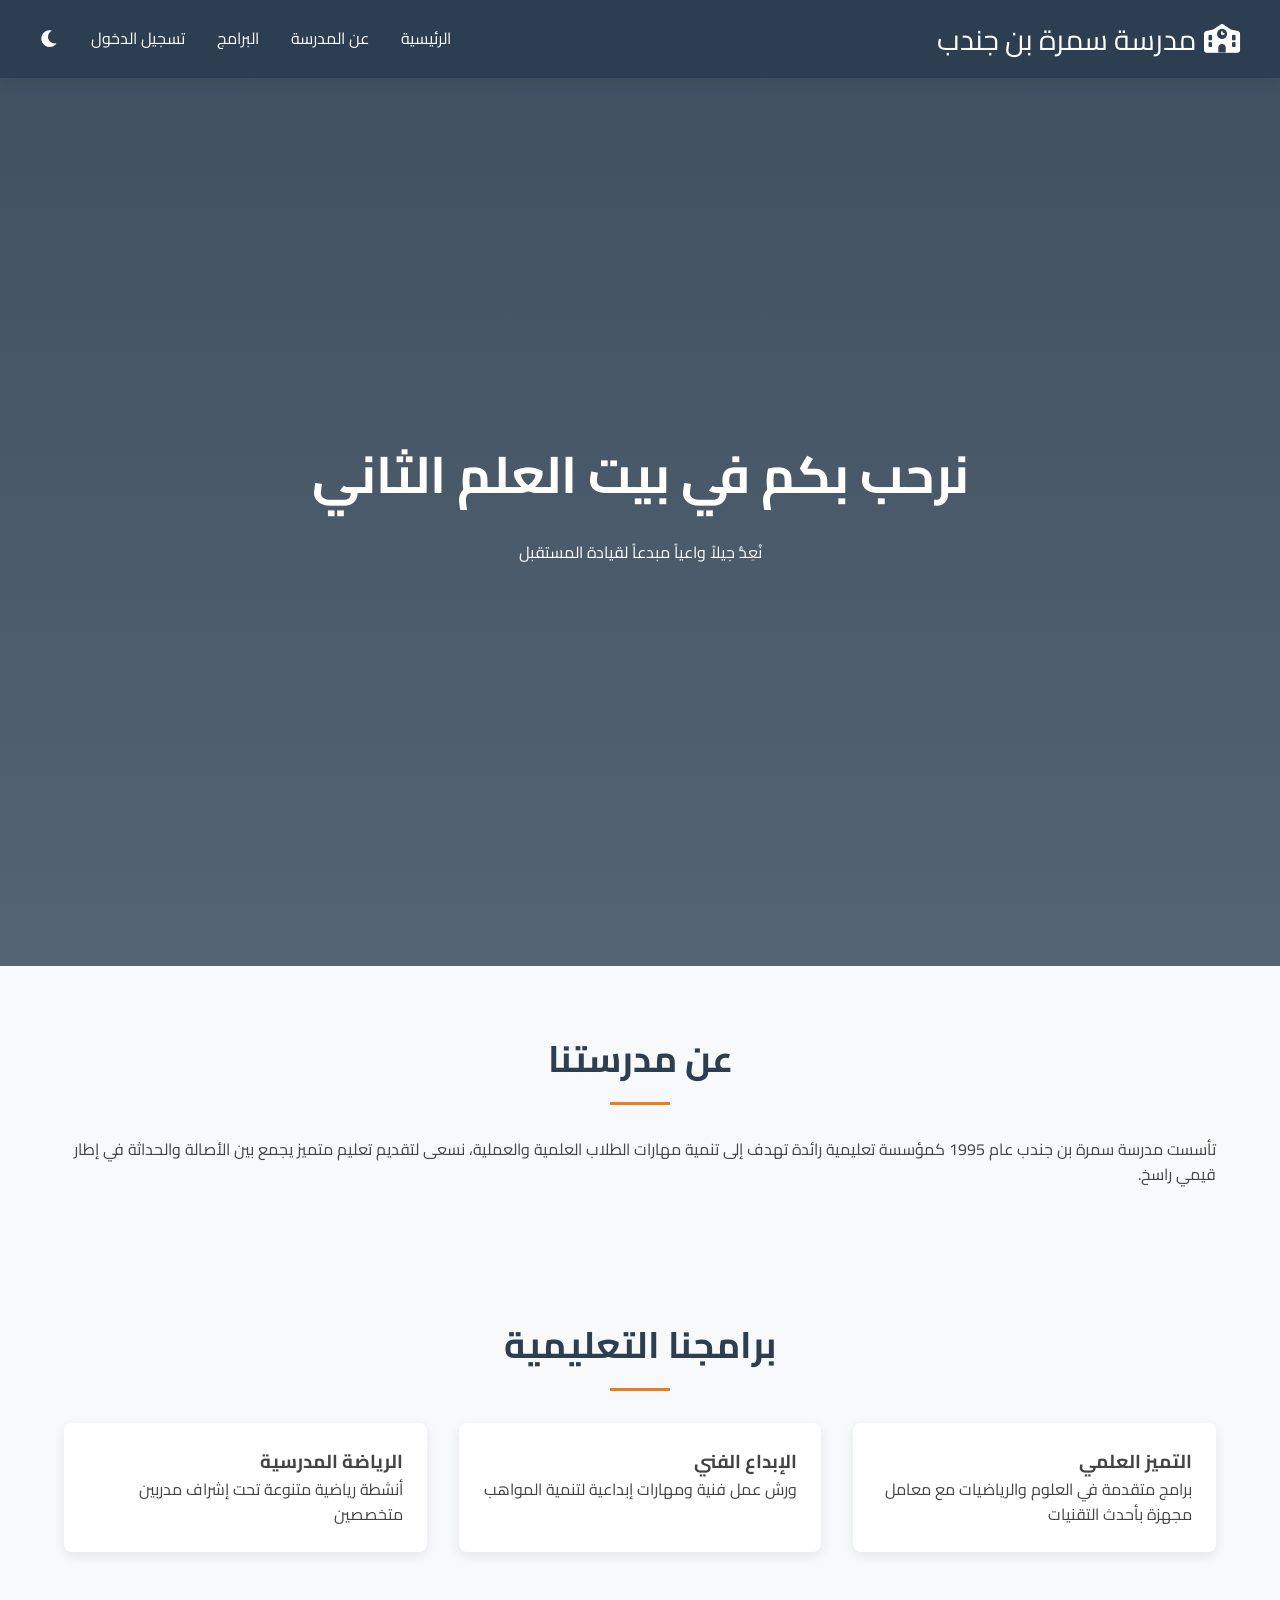
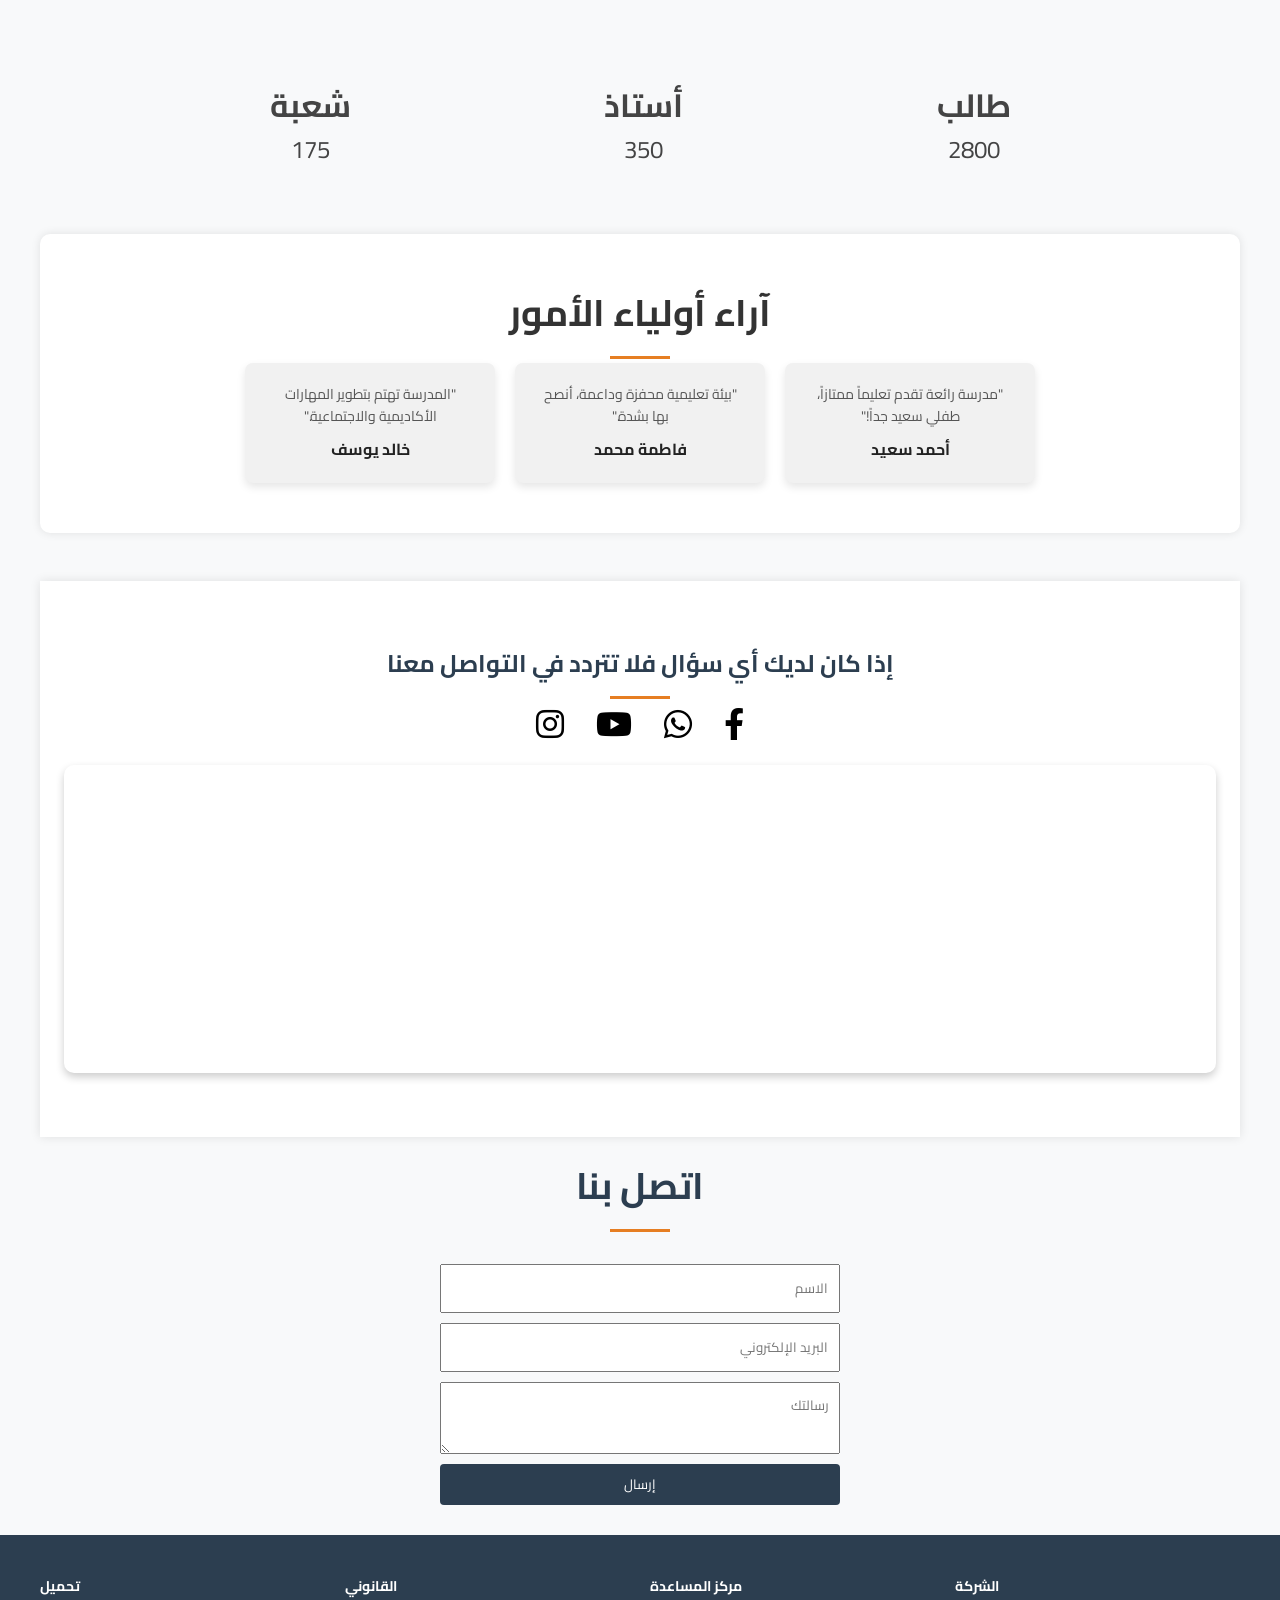
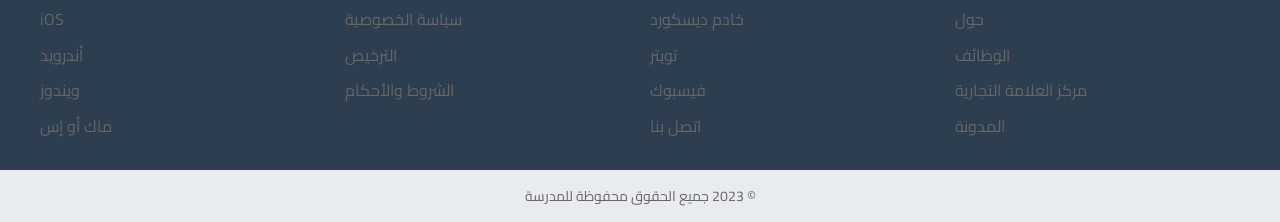
<file: index.html>
<!DOCTYPE html>
<html lang="ar" dir="rtl">

<head>
    <meta charset="UTF-8">
    <meta name="viewport" content="width=device-width, initial-scale=1.0">

    <title>مدرسة سمرة بن جندب الابتدائية</title>
    <link rel="icon-home" href="/images/logo.jpg">
    <link rel="stylesheet" href="https://cdnjs.cloudflare.com/ajax/libs/font-awesome/6.0.0/css/all.min.css">
    <link href="https://fonts.googleapis.com/css2?family=Cairo:wght@300;400;600;700&display=swap" rel="stylesheet">
    <link rel="stylesheet" href="./style.css">
</head>

<body>
    <header class="header">
        <nav class="nav-container">
            <div class="logo">
                <i class="fas fa-school"></i>
                <span>مدرسة سمرة بن جندب</span>
            </div>
            <div class="nav-links">
                <a href="#home">الرئيسية</a>
                <a href="about.html">عن المدرسة</a>
                <a href="program.html">البرامج</a>
                <a href="login.html">تسجيل الدخول </a>
                <button class="dark-mode-toggle" id="darkModeToggle">
                    <i class="fas fa-moon"></i>
                </button>
            </div>
            <div class="mobile-menu-icon">
                <i class="fas fa-bars"></i>
            </div>
        </nav>
    </header>

    <section class="hero" id="home">
        <div class="hero-content">
            <h1>نرحب بكم في بيت العلم الثاني</h1>
            <p>نُعِدُّ جيلاً واعياً مبدعاً لقيادة المستقبل</p>
            <div class="top-students" id="topStudents">
                <!-- أسماء المتفوقين تظهر هنا -->
            </div>
        </div>
    </section>

    <section class="section" id="about">
        <h2>عن مدرستنا</h2>
        <div class="about-content">
            <p>تأسست مدرسة سمرة بن جندب عام 1995 كمؤسسة تعليمية رائدة تهدف إلى تنمية مهارات الطلاب العلمية والعملية، نسعى لتقديم تعليم متميز يجمع بين الأصالة والحداثة في إطار قيمي راسخ.</p>
        </div>
    </section>

    <section class="section" id="programs">
        <h2>برامجنا التعليمية</h2>
        <div class="programs-grid">
            <div class="program-card" onclick="toggleDetails(this)">
                <h3>التميز العلمي</h3>
                <p>برامج متقدمة في العلوم والرياضيات مع معامل مجهزة بأحدث التقنيات</p>
                <div class="program-details">
                    <p>تفاصيل إضافية عن برنامج التميز العلمي...</p>
                </div>
            </div>
            <div class="program-card" onclick="toggleDetails(this)">
                <h3>الإبداع الفني</h3>
                <p>ورش عمل فنية ومهارات إبداعية لتنمية المواهب</p>
                <div class="program-details">
                    <p>تفاصيل إضافية عن برنامج الإبداع الفني...</p>
                </div>
            </div>
            <div class="program-card" onclick="toggleDetails(this)">
                <h3>الرياضة المدرسية</h3>
                <p>أنشطة رياضية متنوعة تحت إشراف مدربين متخصصين</p>
                <div class="program-details">
                    <p>تفاصيل إضافية عن برنامج الرياضة المدرسية...</p>
                </div>
            </div>
        </div>
    </section>

    <div class="counters section">

        <div class="">
            <div class="label">طالب</div>
            <div class="number counter-up-item">8000</div>
        </div>
        <div>
            <div class="label">أستاذ</div>
            <div class="number counter-up-item">1000</div>
        </div>
        <div>
            <div class="label">شعبة</div>
            <div class="number counter-up-item">500</div>
        </div>
        <script>
            function animateValue(obj, start, end, duration) {
                let startTimestamp = null
                const step = (timestamp) => {
                    if (!startTimestamp) startTimestamp = timestamp
                    const progress = Math.min((timestamp - startTimestamp) / duration, 1)
                    obj.innerHTML = Math.floor(progress * (end - start) + start)
                    if (progress < 1) {
                        window.requestAnimationFrame(step)
                    }
                }
                window.requestAnimationFrame(step)
            }

            const obj = document.getElementsByClassName("counter-up-item")
            console.log(obj)

            for (let index = 0; index < obj.length; index++) {
                const element = obj[index]
                animateValue(element, 0, element.innerText, 5000)
            }
        </script>
    </div>


    <section class="section testimonial-section">
        <h2>آراء أولياء الأمور</h2>
        <div class="testimonial-container">
            <div class="testimonial">
                <p>"مدرسة رائعة تقدم تعليماً ممتازاً، طفلي سعيد جداً!"</p>
                <div class="name">أحمد سعيد</div>
            </div>
            <div class="testimonial">
                <p>"بيئة تعليمية محفزة وداعمة، أنصح بها بشدة."</p>
                <div class="name">فاطمة محمد</div>
            </div>
            <div class="testimonial">
                <p>"المدرسة تهتم بتطوير المهارات الأكاديمية والاجتماعية."</p>
                <div class="name">خالد يوسف</div>
            </div>
        </div>
    </section>


    <section class="section contact-section">
        <h2>إذا كان لديك أي سؤال فلا تتردد في التواصل معنا</h2>
        <div class="social-icons">
            <i class="fa-brands fa-facebook-f"></i>
            <i class="fa-brands fa-whatsapp"></i>
            <i class="fa-brands fa-youtube"></i>
            <i class="fa-brands fa-instagram"></i>
        </div>
        <div class="map-container">
            <iframe src="https://www.google.com/maps/embed?pb=!1m18!1m12!1m3!1d3322.9980843820543!2d36.71897161501745!3d34.72065158042616!2m3!1f0!2f0!3f0!3m2!1i1024!2i768!4f13.1!3m3!1m2!1s0x15241e5c6e3b8c2d%3A0x23a3e5f5c3e5e6f8!2sAl%20Ghouta%2C%20Homs%2C%20Syria!5e0!3m2!1sen!2s!4v1708363620313!5m2!1sen!2s" allowfullscreen="" loading="lazy">
            </iframe>
        </div>
    </section>
    
    <div class="contact-page section" id="contactPage">
        <div class="contact-form">
            <h2>اتصل بنا</h2>
            <input type="text" id="userName" placeholder="الاسم">
            <input type="email" id="userEmail" placeholder="البريد الإلكتروني">
            <textarea id="userMessage" placeholder="رسالتك"></textarea>
            <button onclick="sendMessage()">إرسال</button>
            <div class="success-message" id="contactSuccess"></div>
        </div>
    </div>

    <footer>
        <div class="footer-container">
            <div class="footer-section">
                <h2>الشركة</h2>
                <ul>
                    <li><a href="#">حول</a></li>
                    <li><a href="#">الوظائف</a></li>
                    <li><a href="#">مركز العلامة التجارية</a></li>
                    <li><a href="#">المدونة</a></li>
                </ul>
            </div>
            <div class="footer-section">
                <h2>مركز المساعدة</h2>
                <ul>
                    <li><a href="#">خادم ديسكورد</a></li>
                    <li><a href="#">تويتر</a></li>
                    <li><a href="#">فيسبوك</a></li>
                    <li><a href="#">اتصل بنا</a></li>
                </ul>
            </div>
            <div class="footer-section">
                <h2>القانوني</h2>
                <ul>
                    <li><a href="#">سياسة الخصوصية</a></li>
                    <li><a href="#">الترخيص</a></li>
                    <li><a href="#">الشروط والأحكام</a></li>
                </ul>
            </div>
            <div class="footer-section">
                <h2>تحميل</h2>
                <ul>
                    <li><a href="#">iOS</a></li>
                    <li><a href="#">أندرويد</a></li>
                    <li><a href="#">ويندوز</a></li>
                    <li><a href="#">ماك أو إس</a></li>
                </ul>
            </div>
        </div>
        <div class="footer-bottom">
            &copy; 2023 جميع الحقوق محفوظة للمدرسة
        </div>
    </footer>
    
    

    <div class="student-page" id="studentPage">
        <div class="student-form">
            <h2>إضافة طالب جديد</h2>
            <input type="text" id="studentName" placeholder="اسم الطالب">
            <input type="number" id="studentGrade" placeholder="العلامة">
            <input type="text" id="studentId" placeholder="هوية الطالب">
            <input type="date" id="studentDob" placeholder="تاريخ الميلاد">
            <input type="text" id="studentAddress" placeholder="مكان السكن">
            <input type="tel" id="studentPhone" placeholder="رقم الهاتف">
            <button onclick="addStudent()">إضافة طالب</button>
        </div>
        <table class="students-table" id="studentsTable">
            <thead>
                <tr>
                    <th>اسم الطالب</th>
                    <th>العلامة</th>
                    <th>الهوية</th>
                    <th>الميلاد</th>
                    <th>مكان السكن</th>
                    <th>رقم الهاتف</th>
                </tr>
            </thead>
            <tbody>
                <!-- بيانات الطلاب تظهر هنا -->
            </tbody>
        </table>
    </div>

    <div class="scroll-top" id="scrollTop">
        <i class="fas fa-arrow-up"></i>
    </div>

    <script src="./responsev-menu.js"></script>
    <script src="./script.js"></script>
</body>

</html>
</file>
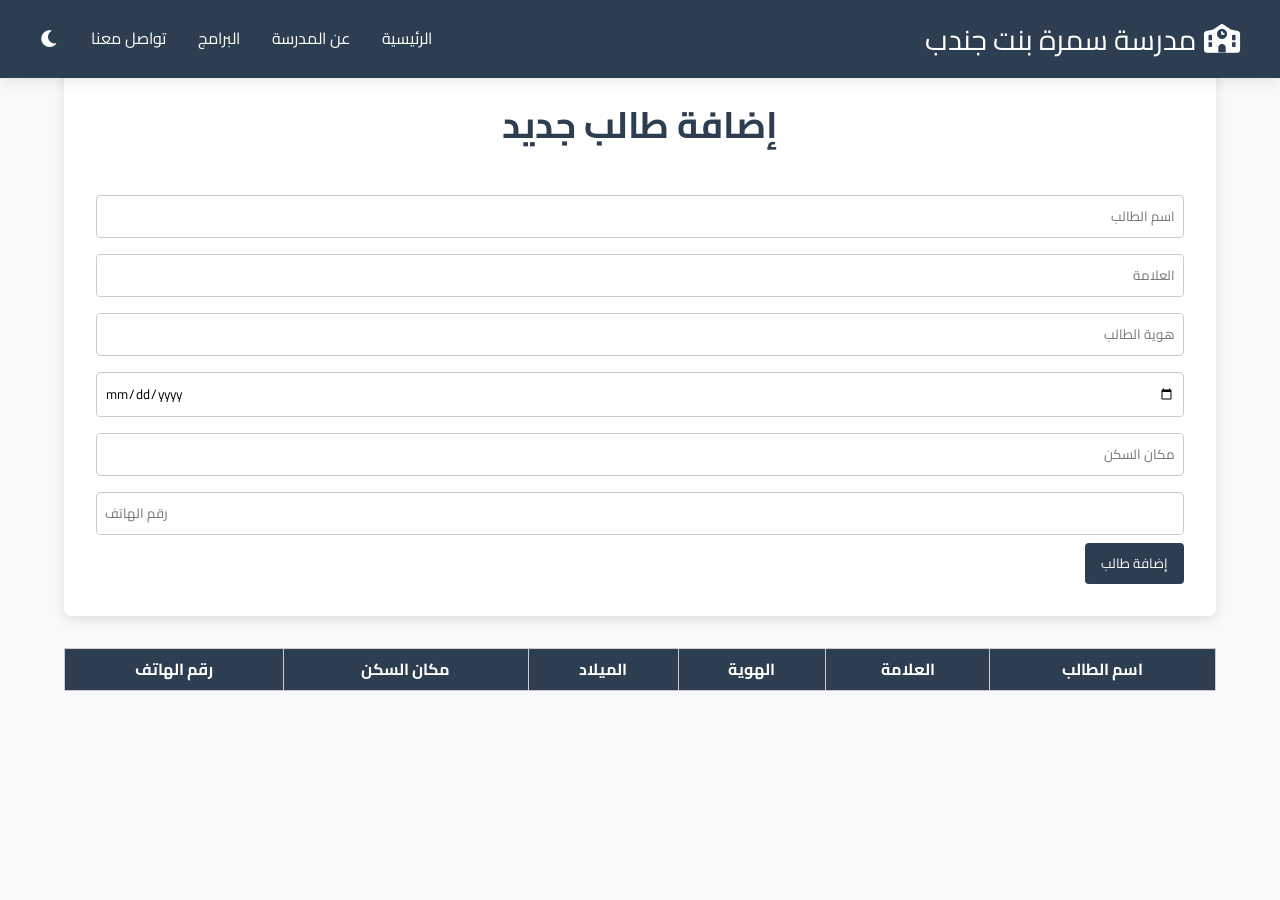
<file: add_students.html>
<!DOCTYPE html>
<html lang="ar" dir="rtl">

<head>
    <meta charset="UTF-8">
    <meta name="viewport" content="width=device-width, initial-scale=1.0">
    <title>إضافة طالب جديد</title>
    <link rel="stylesheet" href="https://cdnjs.cloudflare.com/ajax/libs/font-awesome/6.0.0/css/all.min.css">
    <link href="https://fonts.googleapis.com/css2?family=Cairo:wght@300;400;600;700&display=swap" rel="stylesheet">
    <!-- <link rel="stylesheet" href="/css/style.css"> ربط ملف CSS -->
    <link rel="stylesheet" href="./addst.css">

</head>

<body>
    <header class="header">
        <nav class="nav-container">
            <div class="logo">
                <i class="fas fa-school"></i>
                <span>مدرسة سمرة بنت جندب</span>
            </div>
            <div class="nav-links">
                <a href="index.html">الرئيسية</a>
                <a href="about.html">عن المدرسة</a>
                <a href="program.html">البرامج</a>
                <a href="contant.html">تواصل معنا</a>
                <button class="dark-mode-toggle" id="darkModeToggle">
                    <i class="fas fa-moon"></i>
                </button>
            </div>
        </nav>
    </header>
    <main>
        <section class="student-page">
            <div class="student-form">
                <h2>إضافة طالب جديد</h2>
                <form id="studentForm">
                    <input type="text" id="studentName" placeholder="اسم الطالب" required>
                    <input type="number" id="studentGrade" placeholder="العلامة" required>
                    <input type="text" id="studentId" placeholder="هوية الطالب" required>
                    <input type="date" id="studentDob" placeholder="تاريخ الميلاد" required>
                    <input type="text" id="studentAddress" placeholder="مكان السكن" required>
                    <input type="tel" id="studentPhone" placeholder="رقم الهاتف" required>
                    <button type="submit">إضافة طالب</button>
                </form>
            </div>
            <div class="students-table-container">
                <table class="students-table" id="studentsTable">
                    <thead>
                        <tr>
                            <th>اسم الطالب</th>
                            <th>العلامة</th>
                            <th>الهوية</th>
                            <th>الميلاد</th>
                            <th>مكان السكن</th>
                            <th>رقم الهاتف</th>
                        </tr>
                    </thead>
                    <tbody>
                        <!-- بيانات الطلاب تظهر هنا -->
                    </tbody>
                </table>
            </div>
        </section>
    </main>
    <script src="addst.js"></script> <!-- ربط ملف JavaScript -->
    <script src="./responsev-menu.js"></script>

</body>

</html>
</file>
<file: style.css>
* {
  margin: 0;
  padding: 0;
  box-sizing: border-box;
  font-family: "Cairo", sans-serif;
}

:root {
  --color-primary: #2c3e50;
  --color-secondary: #e67e22;
  --color-text: #444;
  --background-color: #f8f9fa;
  --text-color: #444;
}

body.dark-mode {
  --color-primary: #34495e;
  --color-secondary: #d35400;
  --background-color: #2c3e50;
  --text-color: #ecf0f1;
}

body {
  background-color: var(--background-color);
  color: var(--text-color);
  line-height: 1.6;
  transition: background-color 0.3s, color 0.3s;
}

.header {
  background: var(--color-primary);
  padding: 1rem;
  position: fixed;
  width: 100%;
  top: 0;
  z-index: 1000;
  box-shadow: 0 2px 15px rgba(0, 0, 0, 0.1);
}

.nav-container {
  display: flex;
  justify-content: space-between;
  align-items: center;
  max-width: 1200px;
  margin: 0 auto;
}

.logo {
  color: white;
  font-size: 1.8rem;
  display: flex;
  align-items: center;
  gap: 0.5rem;
}

.nav-links {
  display: flex;
  gap: 2rem;
  align-items: center;
}

.nav-links a {
  color: white;
  text-decoration: none;
  position: relative;
  transition: all 0.3s;
}

.nav-links a:hover {
  color: var(--color-secondary);
}

.nav-links a::after {
  content: "";
  position: absolute;
  right: 0;
  bottom: -5px;
  width: 0;
  height: 2px;
  background: var(--color-secondary);
  transition: width 0.3s;
}

.nav-links a:hover::after {
  width: 100%;
}

.dark-mode-toggle {
  background: none;
  border: none;
  color: white;
  cursor: pointer;
  font-size: 1.2rem;
}

.hero {
  height: 100vh;
  background: linear-gradient(rgba(44, 62, 80, 0.9), rgba(44, 62, 80, 0.8)),
    url("https://images.unsplash.com/photo-1588072432836-e10032774350?ixlib=rb-1.2.1&auto=format&fit=crop&w=1352&q=80");
  background-size: cover;
  background-position: center;
  display: flex;
  align-items: center;
  justify-content: center;
  text-align: center;
  color: white;
  padding: 2rem;
  margin-top: 66px;
}

.hero h1 {
  font-size: 3.2rem;
  margin-bottom: 1.5rem;
  animation: slideUp 1s ease-out;
}

.section {
  padding: 4rem 1.5rem;
  max-width: 1200px;
  margin: 0 auto;
}

.section h2 {
  text-align: center;
  font-size: 2.3rem;
  color: var(--color-primary);
  margin-bottom: 3rem;
  position: relative;
}

.section h2::after {
  content: "";
  position: absolute;
  width: 60px;
  height: 3px;
  background: var(--color-secondary);
  bottom: -1rem;
  right: 50%;
  transform: translateX(50%);
}

.programs-grid {
  display: grid;
  grid-template-columns: repeat(auto-fit, minmax(280px, 1fr));
  gap: 2rem;
  margin-top: 2rem;
}

.program-card {
  background: white;
  padding: 1.5rem;
  border-radius: 8px;
  box-shadow: 0 4px 12px rgba(0, 0, 0, 0.08);
  transition: transform 0.3s;
  text-align: right;
  cursor: pointer;
  color: var(--color-text);
}

.program-card:hover {
  transform: translateY(-8px);
}

.program-details {
  display: none;
  margin-top: 1rem;
  padding: 1rem;
  background: #f1f1f1;
  border-radius: 8px;
  color: var(--color-text);
}

.program-card.active .program-details {
  display: block;
}

@keyframes slideUp {
  from {
    opacity: 0;
    transform: translateY(50px);
  }
  to {
    opacity: 1;
    transform: translateY(0);
  }
}

@media (max-width: 768px) {
  .nav-links {
    display: none;
  }

  .hero h1 {
    font-size: 2.2rem;
  }

  .logo {
    font-size: 1.4rem;
  }

  .program-card {
    text-align: center;
  }
}

.scroll-top {
  position: fixed;
  bottom: 2rem;
  right: 2rem; /* تغيير الموضع إلى اليمين */
  background: var(--color-secondary); /* لون الخلفية */
  width: 50px;
  height: 50px;
  border-radius: 50%;
  display: flex;
  align-items: center;
  justify-content: center;
  cursor: pointer;
  opacity: 0;
  transition: all 0.3s;
  box-shadow: 0 4px 8px rgba(0, 0, 0, 0.2); /* ظل للزر */
  z-index: 1000; /* للتأكد من ظهوره فوق العناصر */
}

.scroll-top.show {
  opacity: 1;
}

.scroll-top i {
  color: white; /* لون الأيقونة */
  font-size: 1.5rem; /* حجم الأيقونة */
}

.login-page {
  display: flex;
  justify-content: center;
  align-items: center;
  height: 100vh;
  background: var(--background-color);
}

.login-form {
  background: white;
  padding: 2rem;
  border-radius: 8px;
  box-shadow: 0 4px 12px rgba(0, 0, 0, 0.1);
  text-align: center;
  width: 300px;
}

.login-form input {
  width: 100%;
  padding: 0.5rem;
  margin: 0.5rem 0;
  border: 1px solid #ccc;
  border-radius: 4px;
}

.login-form button {
  width: 100%;
  padding: 0.5rem;
  background: var(--color-primary);
  color: white;
  border: none;
  border-radius: 4px;
  cursor: pointer;
}

.login-form button:hover {
  background: var(--color-secondary);
}

.error-message {
  color: red;
  margin-top: 1rem;
}

.student-page {
  display: none;
}

.student-form {
  background: white;
  padding: 2rem;
  border-radius: 8px;
  box-shadow: 0 4px 12px rgba(0, 0, 0, 0.1);
  margin: 2rem auto;
  max-width: 600px;
}

.student-form input {
  width: 100%;
  padding: 0.5rem;
  margin: 0.5rem 0;
  border: 1px solid #ccc;
  border-radius: 4px;
}

.student-form button {
  width: 100%;
  padding: 0.5rem;
  background: var(--color-primary);
  color: white;
  border: none;
  border-radius: 4px;
  cursor: pointer;
}

.student-form button:hover {
  background: var(--color-secondary);
}

.students-table {
  width: 100%;
  border-collapse: collapse;
  margin-top: 2rem;
}

.students-table th,
.students-table td {
  border: 1px solid #ccc;
  padding: 0.5rem;
  text-align: center;
}

.students-table th {
  background: var(--color-primary);
  color: white;
}

.top-students {
  text-align: center;
  margin: 2rem 0;
  font-size: 1.5rem;
  color: var(--color-primary);
}
.btn {
  background: var(--color-primary);
  color: white;
  border: none;
  padding: 1rem 2rem;
  border-radius: 5px;
  cursor: pointer;
  transition: all 0.3s;
}

.btn:hover {
  background: var(--color-secondary);
  transform: translateY(-3px); /* تأثير رفع */
  box-shadow: 0 4px 8px rgba(0, 0, 0, 0.2); /* ظل */
}

.btn:active {
  transform: translateY(0); /* عند النقر */
}
.btn::after {
  content: "";
  position: absolute;
  width: 0;
  height: 2px;
  background: var(--color-tertiary);
  transition: width 0.3s;
}

.btn:hover::after {
  width: 100%;
}
.nav-container {
  display: flex;
  justify-content: space-between;
  align-items: center;
  max-width: 1200px;
  margin: 0 auto;
}

.nav-links {
  display: flex;
  gap: 2rem;
}

.nav-links a {
  color: white;
  text-decoration: none;
  transition: color 0.3s;
}

.nav-links a:hover {
  color: var(--color-secondary);
}

.mobile-menu-icon {
  display: none; /* إخفاء الأيقونة على الشاشات الكبيرة */
  font-size: 1.5rem;
  color: white;
  cursor: pointer;
}

@media (max-width: 768px) {
  .nav-links {
    position: absolute;
    top: 100%;
    left: 0;
    width: 100%;
    background: var(--color-primary);
    flex-direction: column;
    display: none; /* إخفاء القائمة بشكل افتراضي */
  }

  .nav-links a {
    padding: 1rem;
    text-align: center;
  }

  .mobile-menu-icon {
    display: block; /* إظهار الأيقونة على الهواتف */
  }

  .nav-links.active {
    display: flex;
    /* إظهار القائمة عند النقر */
  }
}
.mouse-effect {
  position: relative;
  overflow: hidden;
}

.mouse-effect::before {
  content: "";
  position: absolute;
  top: 50%;
  left: 50%;
  width: 0;
  height: 0;
  background: rgba(255, 255, 255, 0.2);
  border-radius: 50%;
  transform: translate(-50%, -50%);
  transition: width 0.5s, height 0.5s;
  z-index: -1;
}

.mouse-effect:hover::before {
  width: 200px;
  height: 200px;
}

.contact-page {
  display: flex;
  justify-content: center;
  text-align: center;
  padding: 20px;
}
.contact-form {
  width: 400px;
}
.contact-form input,
.contact-form textarea {
  display: block;
  width: 100%;
  padding: 10px;
  margin: 10px 0;
}
.contact-form button {
  width: 100%;
  padding: 0.5rem;
  background: var(--color-primary);
  color: white;
  border: none;
  border-radius: 4px;
  cursor: pointer;
}
.success-message {
  margin-top: 10px;
  font-weight: bold;
}

/*============ footer============= */

footer {
  padding-block-start: 40px;
  background-color: var(--color-primary);
}

.footer-container {
  max-width: 1200px;
  margin: 0 auto;
  display: grid;
  grid-template-columns: repeat(auto-fit, minmax(200px, 1fr));
  gap: 20px;
}

.footer-section {
  text-align: left;
}

.footer-section h2 {
  font-size: 14px;
  font-weight: bold;
  text-transform: uppercase;
  color: white;
  margin-bottom: 10px;
}

.footer-section ul {
  list-style: none;
  padding: 0;
}

.footer-section ul li {
  margin-bottom: 10px;
}

.footer-section ul li a {
  text-decoration: none;
  color: #666;
  transition: color 0.3s;
}

.footer-section ul li a:hover {
  color: #000;
}

.footer-bottom {
  background-color: #e9ecef;
  text-align: center;
  padding: 15px;
  margin-top: 20px;
  font-size: 14px;
  color: #666;
}
/* counters section */
.counters {
  display: flex;
  align-items: center;
  justify-content: space-evenly;
  gap: 3em;
}

.counters .label {
  font-size: xx-large;
  font-weight: bold;
}
.counters .number {
  font-size: x-large;
  display: flex;
  justify-content: center;
}

/*============ testimonial ======== */
.testimonial-section {
  background: #fff;
  padding: 50px 20px;
  margin: auto;
  border-radius: 10px;
  box-shadow: 0 0 10px rgba(0, 0, 0, 0.1);
}

.testimonial-section h2 {
  color: #333;
  margin-bottom: 20px;
}

.testimonial-container {
  display: flex;
  flex-wrap: wrap;
  justify-content: center;
  gap: 20px;
}

.testimonial {
  background: #f1f1f1;
  padding: 20px;
  border-radius: 8px;
  max-width: 250px;
  text-align: center;
  box-shadow: 0 4px 8px rgba(0, 0, 0, 0.1);
}

.testimonial img {
  width: 70px;
  height: 70px;
  border-radius: 50%;
  margin-bottom: 10px;
}

.testimonial p {
  font-size: 14px;
  color: #555;
}

.testimonial .name {
  font-weight: bold;
  color: #222;
  margin-top: 10px;
}

/* map section */
.contact-section {
  box-shadow: 0 0 10px rgba(0, 0, 0, 0.1);
  margin-block-start: 3rem;
  position: relative;
  background: #fff;
  color: white;
}

.contact-section h2 {
  font-size: 24px;
  margin-bottom: 10px;
}

.social-icons {
  display: flex;
  justify-content: center;
  gap: 1em;
  margin: 25px 0;
  font-size: xx-large;
  color: #000;
}

.social-icons i {
  cursor: pointer;
}

.map-container {
  border-radius: 10px;
  overflow: hidden;
  box-shadow: 0 4px 8px rgba(0, 0, 0, 0.2);
}

iframe {
  width: 100%;
  height: 300px;
  border: 0;
}
</file>
<file: addst.css>
* {
  margin: 0;
  padding: 0;
  box-sizing: border-box;
  font-family: "Cairo", sans-serif;
}

:root {
  --color-primary: #2c3e50;
  --color-secondary: #e67e22;
  --color-text: #444;
  --background-color: #f8f9fa;
  --text-color: #444;
}

body.dark-mode {
  --color-primary: #34495e;
  --color-secondary: #d35400;
  --background-color: #2c3e50;
  --text-color: #ecf0f1;
}

body {
  background-color: var(--background-color);
  color: var(--text-color);
  line-height: 1.6;
  transition: background-color 0.3s, color 0.3s;
}

.header {
  background: var(--color-primary);
  padding: 1rem;
  position: fixed;
  width: 100%;
  top: 0;
  z-index: 1000;
  box-shadow: 0 2px 15px rgba(0, 0, 0, 0.1);
}

.nav-container {
  display: flex;
  justify-content: space-between;
  align-items: center;
  max-width: 1200px;
  margin: 0 auto;
}

.logo {
  color: white;
  font-size: 1.8rem;
  display: flex;
  align-items: center;
  gap: 0.5rem;
}

.nav-links {
  display: flex;
  gap: 2rem;
  align-items: center;
}

.nav-links a {
  color: white;
  text-decoration: none;
  position: relative;
  transition: all 0.3s;
}

.nav-links a:hover {
  color: var(--color-secondary);
}

.nav-links a::after {
  content: "";
  position: absolute;
  right: 0;
  bottom: -5px;
  width: 0;
  height: 2px;
  background: var(--color-secondary);
  transition: width 0.3s;
}

.nav-links a:hover::after {
  width: 100%;
}

.dark-mode-toggle {
  background: none;
  border: none;
  color: white;
  cursor: pointer;
  font-size: 1.2rem;
}

.hero {
  height: 100vh;
  background: linear-gradient(rgba(44, 62, 80, 0.9), rgba(44, 62, 80, 0.8)),
    url("https://images.unsplash.com/photo-1588072432836-e10032774350?ixlib=rb-1.2.1&auto=format&fit=crop&w=1352&q=80");
  background-size: cover;
  background-position: center;
  display: flex;
  align-items: center;
  justify-content: center;
  text-align: center;
  color: white;
  padding: 2rem;
  margin-top: 66px;
}

.hero h1 {
  font-size: 3.2rem;
  margin-bottom: 1.5rem;
  animation: slideUp 1s ease-out;
}

.section {
  padding: 4rem 1.5rem;
  max-width: 1200px;
  margin: 0 auto;
}

.section h2 {
  text-align: center;
  font-size: 2.3rem;
  color: var(--color-primary);
  margin-bottom: 3rem;
  position: relative;
}

.section h2::after {
  content: "";
  position: absolute;
  width: 60px;
  height: 3px;
  background: var(--color-secondary);
  bottom: -1rem;
  right: 50%;
  transform: translateX(50%);
}

.programs-grid {
  display: grid;
  grid-template-columns: repeat(auto-fit, minmax(280px, 1fr));
  gap: 2rem;
  margin-top: 2rem;
}

.program-card {
  background: white;
  padding: 1.5rem;
  border-radius: 8px;
  box-shadow: 0 4px 12px rgba(0, 0, 0, 0.08);
  transition: transform 0.3s;
  text-align: right;
  cursor: pointer;
  color: var(--color-text);
}

.program-card:hover {
  transform: translateY(-8px);
}

.program-details {
  display: none;
  margin-top: 1rem;
  padding: 1rem;
  background: #f1f1f1;
  border-radius: 8px;
  color: var(--color-text);
}

.program-card.active .program-details {
  display: block;
}

@keyframes slideUp {
  from {
    opacity: 0;
    transform: translateY(50px);
  }
  to {
    opacity: 1;
    transform: translateY(0);
  }
}

@media (max-width: 768px) {
  .nav-links {
    display: none;
  }

  .hero h1 {
    font-size: 2.2rem;
  }

  .logo {
    font-size: 1.4rem;
  }

  .program-card {
    text-align: center;
  }
  .scroll-top {
    position: fixed;
    bottom: 2rem;
    right: 2rem; /* تغيير الموضع إلى اليمين */
    background: var(--color-secondary); /* لون الخلفية */
    width: 50px;
    height: 50px;
    border-radius: 50%;
    display: flex;
    align-items: center;
    justify-content: center;
    cursor: pointer;
    opacity: 0;
    transition: all 0.3s;
    box-shadow: 0 4px 8px rgba(0, 0, 0, 0.2); /* ظل للزر */
    z-index: 1000; /* للتأكد من ظهوره فوق العناصر */
  }

  .scroll-top.show {
    opacity: 1;
  }

  .scroll-top i {
    color: white; /* لون الأيقونة */
    font-size: 1.5rem; /* حجم الأيقونة */
  }
}
.scroll-top {
  position: fixed;
  bottom: 2rem;
  right: 2rem; /* تغيير الموضع إلى اليمين */
  background: var(--color-secondary); /* لون الخلفية */
  width: 50px;
  height: 50px;
  border-radius: 50%;
  display: flex;
  align-items: center;
  justify-content: center;
  cursor: pointer;
  opacity: 0;
  transition: all 0.3s;
  box-shadow: 0 4px 8px rgba(0, 0, 0, 0.2); /* ظل للزر */
  z-index: 1000; /* للتأكد من ظهوره فوق العناصر */
}

.scroll-top.show {
  opacity: 1;
}

.scroll-top i {
  color: white; /* لون الأيقونة */
  font-size: 1.5rem; /* حجم الأيقونة */
}
.student-page {
  padding: 4rem 1.5rem;
  max-width: 1200px;
  margin: 0 auto;
  text-align: right;
}

.student-form {
  background: white;
  padding: 2rem;
  border-radius: 8px;
  box-shadow: 0 4px 12px rgba(0, 0, 0, 0.1);
  margin-bottom: 2rem;
}

.student-form h2 {
  text-align: center;
  font-size: 2.3rem;
  color: var(--color-primary);
  margin-bottom: 2rem;
}

.student-form input {
  width: 100%;
  padding: 0.5rem;
  margin: 0.5rem 0;
  border: 1px solid #ccc;
  border-radius: 4px;
}

.student-form button {
  background-color: var(--color-primary);
  color: white;
  border: none;
  padding: 0.5rem 1rem;
  border-radius: 4px;
  cursor: pointer;
  transition: background 0.3s;
}

.student-form button:hover {
  background-color: var(--color-secondary);
}

.students-table-container {
  margin-top: 2rem;
}

.students-table {
  width: 100%;
  border-collapse: collapse;
  margin-top: 2rem;
}

.students-table th,
.students-table td {
  border: 1px solid #ccc;
  padding: 0.5rem;
  text-align: center;
}

.students-table th {
  background: var(--color-primary);
  color: white;
}
</file>
